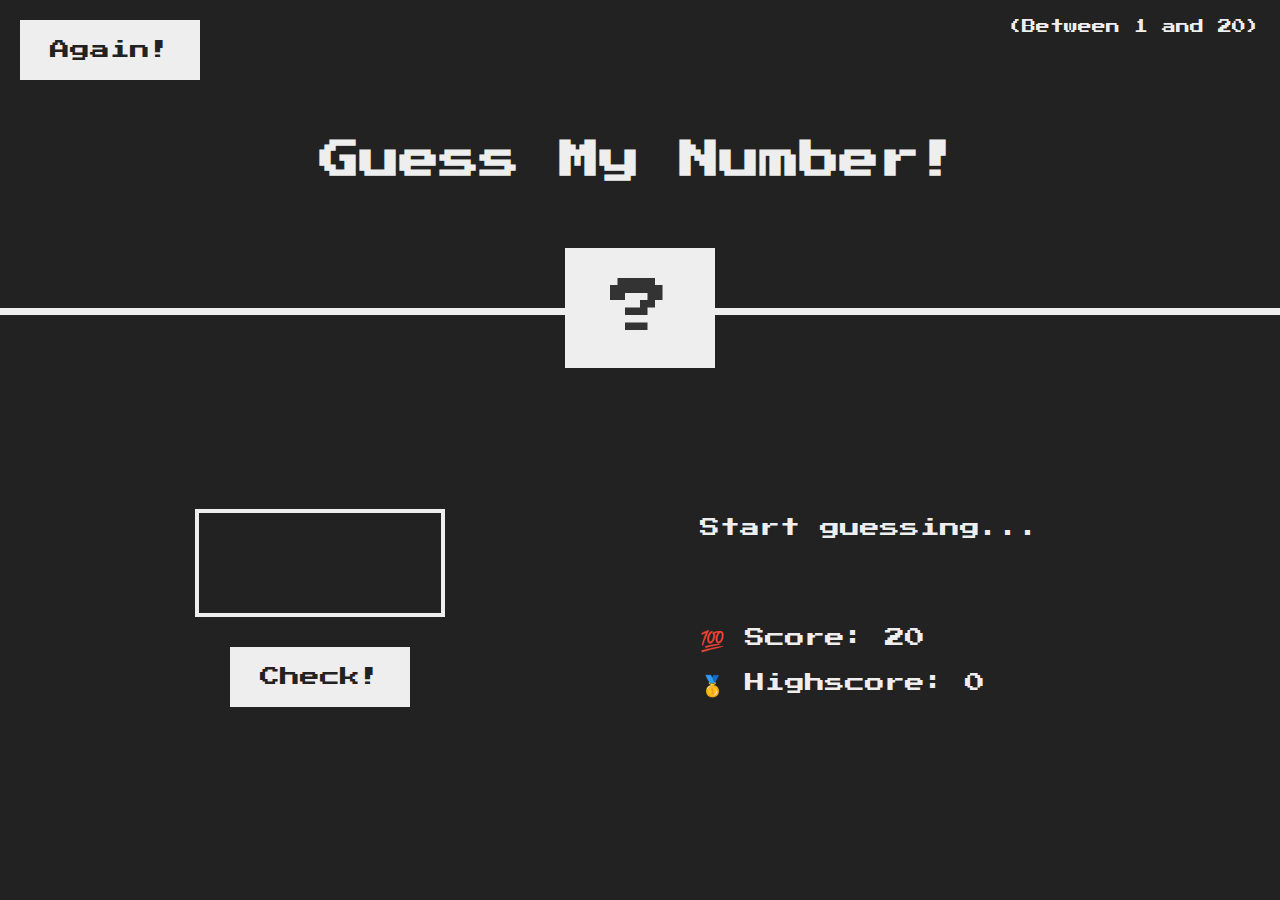
<file: guess-my-number/index.html>
<!DOCTYPE html>
<html lang="en">
  <head>
    <meta charset="UTF-8" />
    <meta name="viewport" content="width=device-width, initial-scale=1.0" />
    <meta http-equiv="X-UA-Compatible" content="ie=edge" />
    <link rel="stylesheet" href="style.css" />
    <title>Guess My Number!</title>
  </head>
  <body>
    <header>
      <h1>Guess My Number!</h1>
      <p class="between">(Between 1 and 20)</p>
      <button class="btn again">Again!</button>
      <div class="number">?</div>
    </header>
    <main>
      <section class="left">
        <input type="number" class="guess" />
        <button class="btn check">Check!</button>
      </section>
      <section class="right">
        <p class="message">Start guessing...</p>
        <p class="label-score">💯 Score: <span class="score">20</span></p>
        <p class="label-highscore">
          🥇 Highscore: <span class="highscore">0</span>
        </p>
      </section>
    </main>
    <script src="script.js"></script>
  </body>
</html>
</file>
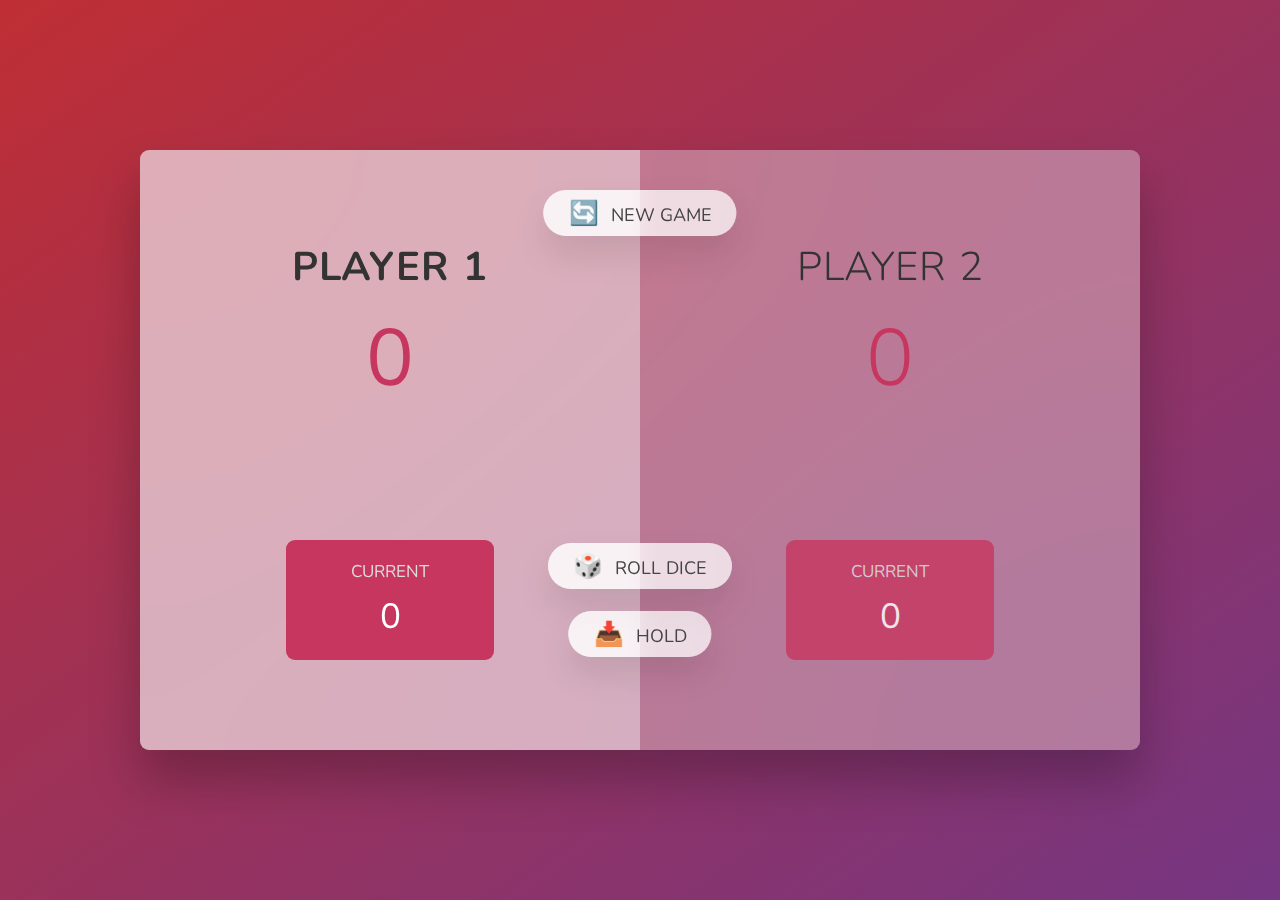
<file: pig-game/index.html>
<!DOCTYPE html>
<html lang="en">
  <head>
    <meta charset="UTF-8" />
    <meta name="viewport" content="width=device-width, initial-scale=1.0" />
    <meta http-equiv="X-UA-Compatible" content="ie=edge" />
    <link rel="stylesheet" href="style.css" />
    <title>Pig Game</title>
  </head>
  <body>
    <main>
      <section class="player player--0 player--active">
        <h2 class="name" id="name--0">Player 1</h2>
        <p class="score" id="score--0">43</p>
        <div class="current">
          <p class="current-label">Current</p>
          <p class="current-score" id="current--0">0</p>
        </div>
      </section>
      <section class="player player--1">
        <h2 class="name" id="name--1">Player 2</h2>
        <p class="score" id="score--1">24</p>
        <div class="current">
          <p class="current-label">Current</p>
          <p class="current-score" id="current--1">0</p>
        </div>
      </section>

      <img src="dice-5.png" alt="Playing dice" class="dice" />
      <!--<div class="modal">
        <button class="close-modal">&times;</button>
        <p id="winner-name">WINNER😍</p>
      </div>
      <div class="overlay"></div>-->
      <button class="btn btn--new">🔄 New game</button>
      <button class="btn btn--roll">🎲 Roll dice</button>
      <button class="btn btn--hold">📥 Hold</button>
    </main>
    <script src="script.js"></script>
  </body>
</html>
</file>
<file: guess-my-number/style.css>
@import url('https://fonts.googleapis.com/css?family=Press+Start+2P&display=swap');

* {
  margin: 0;
  padding: 0;
  box-sizing: inherit;
}

html {
  font-size: 62.5%;
  box-sizing: border-box;
}

body {
  font-family: 'Press Start 2P', sans-serif;
  color: #eee;
  background-color: #222;
  /* background-color: #60b347; */
}

/* LAYOUT */
header {
  position: relative;
  height: 35vh;
  border-bottom: 7px solid #eee;
}

main {
  height: 65vh;
  color: #eee;
  display: flex;
  align-items: center;
  justify-content: space-around;
}

.left {
  width: 52rem;
  display: flex;
  flex-direction: column;
  align-items: center;
}

.right {
  width: 52rem;
  font-size: 2rem;
}

/* ELEMENTS STYLE */
h1 {
  font-size: 4rem;
  text-align: center;
  position: absolute;
  width: 100%;
  top: 52%;
  left: 50%;
  transform: translate(-50%, -50%);
}

.number {
  background: #eee;
  color: #333;
  font-size: 6rem;
  width: 15rem;
  padding: 3rem 0rem;
  text-align: center;
  position: absolute;
  bottom: 0;
  left: 50%;
  transform: translate(-50%, 50%);
}

.between {
  font-size: 1.4rem;
  position: absolute;
  top: 2rem;
  right: 2rem;
}

.again {
  position: absolute;
  top: 2rem;
  left: 2rem;
}

.guess {
  background: none;
  border: 4px solid #eee;
  font-family: inherit;
  color: inherit;
  font-size: 5rem;
  padding: 2.5rem;
  width: 25rem;
  text-align: center;
  display: block;
  margin-bottom: 3rem;
}

.btn {
  border: none;
  background-color: #eee;
  color: #222;
  font-size: 2rem;
  font-family: inherit;
  padding: 2rem 3rem;
  cursor: pointer;
}

.btn:hover {
  background-color: #ccc;
}

.message {
  margin-bottom: 8rem;
  height: 3rem;
}

.label-score {
  margin-bottom: 2rem;
}
</file>
<file: pig-game/style.css>
@import url('https://fonts.googleapis.com/css2?family=Nunito&display=swap');

* {
  margin: 0;
  padding: 0;
  box-sizing: inherit;
}

html {
  font-size: 62.5%;
  box-sizing: border-box;
}

body {
  font-family: 'Nunito', sans-serif;
  font-weight: 400;
  height: 100vh;
  color: #333;
  background-image: linear-gradient(to top left, #753682 0%, #bf2e34 100%);
  display: flex;
  align-items: center;
  justify-content: center;
}

/* LAYOUT */
main {
  position: relative;
  width: 100rem;
  height: 60rem;
  background-color: rgba(255, 255, 255, 0.35);
  backdrop-filter: blur(200px);
  filter: blur();
  box-shadow: 0 3rem 5rem rgba(0, 0, 0, 0.25);
  border-radius: 9px;
  overflow: hidden;
  display: flex;
}

.player {
  flex: 50%;
  padding: 9rem;
  display: flex;
  flex-direction: column;
  align-items: center;
  transition: all 0.75s;
}

/* ELEMENTS */
.name {
  position: relative;
  font-size: 4rem;
  text-transform: uppercase;
  letter-spacing: 1px;
  word-spacing: 2px;
  font-weight: 300;
  margin-bottom: 1rem;
}

.score {
  font-size: 8rem;
  font-weight: 300;
  color: #c7365f;
  margin-bottom: auto;
}

.player--active {
  background-color: rgba(255, 255, 255, 0.4);
}
.player--active .name {
  font-weight: 700;
}
.player--active .score {
  font-weight: 400;
}

.player--active .current {
  opacity: 1;
}

.current {
  background-color: #c7365f;
  opacity: 0.8;
  border-radius: 9px;
  color: #fff;
  width: 65%;
  padding: 2rem;
  text-align: center;
  transition: all 0.75s;
}

.current-label {
  text-transform: uppercase;
  margin-bottom: 1rem;
  font-size: 1.7rem;
  color: #ddd;
}

.current-score {
  font-size: 3.5rem;
}

/* ABSOLUTE POSITIONED ELEMENTS */
.btn {
  position: absolute;
  left: 50%;
  transform: translateX(-50%);
  color: #444;
  background: none;
  border: none;
  font-family: inherit;
  font-size: 1.8rem;
  text-transform: uppercase;
  cursor: pointer;
  font-weight: 400;
  transition: all 0.2s;

  background-color: white;
  background-color: rgba(255, 255, 255, 0.6);
  backdrop-filter: blur(10px);

  padding: 0.7rem 2.5rem;
  border-radius: 50rem;
  box-shadow: 0 1.75rem 3.5rem rgba(0, 0, 0, 0.1);
}

.btn::first-letter {
  font-size: 2.4rem;
  display: inline-block;
  margin-right: 0.7rem;
}

.btn--new {
  top: 4rem;
}
.btn--roll {
  top: 39.3rem;
}
.btn--hold {
  top: 46.1rem;
}

.btn:active {
  transform: translate(-50%, 3px);
  box-shadow: 0 1rem 2rem rgba(0, 0, 0, 0.15);
}

.btn:focus {
  outline: none;
}

.dice {
  position: absolute;
  left: 50%;
  top: 16.5rem;
  transform: translateX(-50%);
  height: 10rem;
  box-shadow: 0 2rem 5rem rgba(0, 0, 0, 0.2);
}

.player--winner {
  background-color: #2f2f2f;
}

.player--winner .name {
  font-weight: 700;
  color: #c7365f;
}

.hidden {
  display: none;
}

.close-modal {
  position: absolute;
  top: 1.2rem;
  right: 2rem;
  font-size: 5rem;
  color: #333;
  cursor: pointer;
  border: none;
  background: none;
}

h1 {
  font-size: 2.5rem;
  margin-bottom: 2rem;
}

p {
  font-size: 1.8rem;
}

/* -------------------------- */
/* CLASSES TO MAKE MODAL WORK */
.modal-hidden {
  display: none;
}

.modal {
  position: absolute;
  top: 50%;
  left: 50%;
  transform: translate(-50%, -50%);
  width: 70%;
  text-align: center;
  vertical-align: auto;
  background-color: white;
  padding: 6rem;
  border-radius: 5px;
  box-shadow: 0 3rem 5rem rgba(0, 0, 0, 0.3);
  z-index: 10;
}

.overlay-hidden {
  position: absolute;
  top: 0;
  left: 0;
  width: 100%;
  height: 100%;
  background-color: rgba(0, 0, 0, 0.6);
  backdrop-filter: blur(3px);
  z-index: 5;
}
</file>
